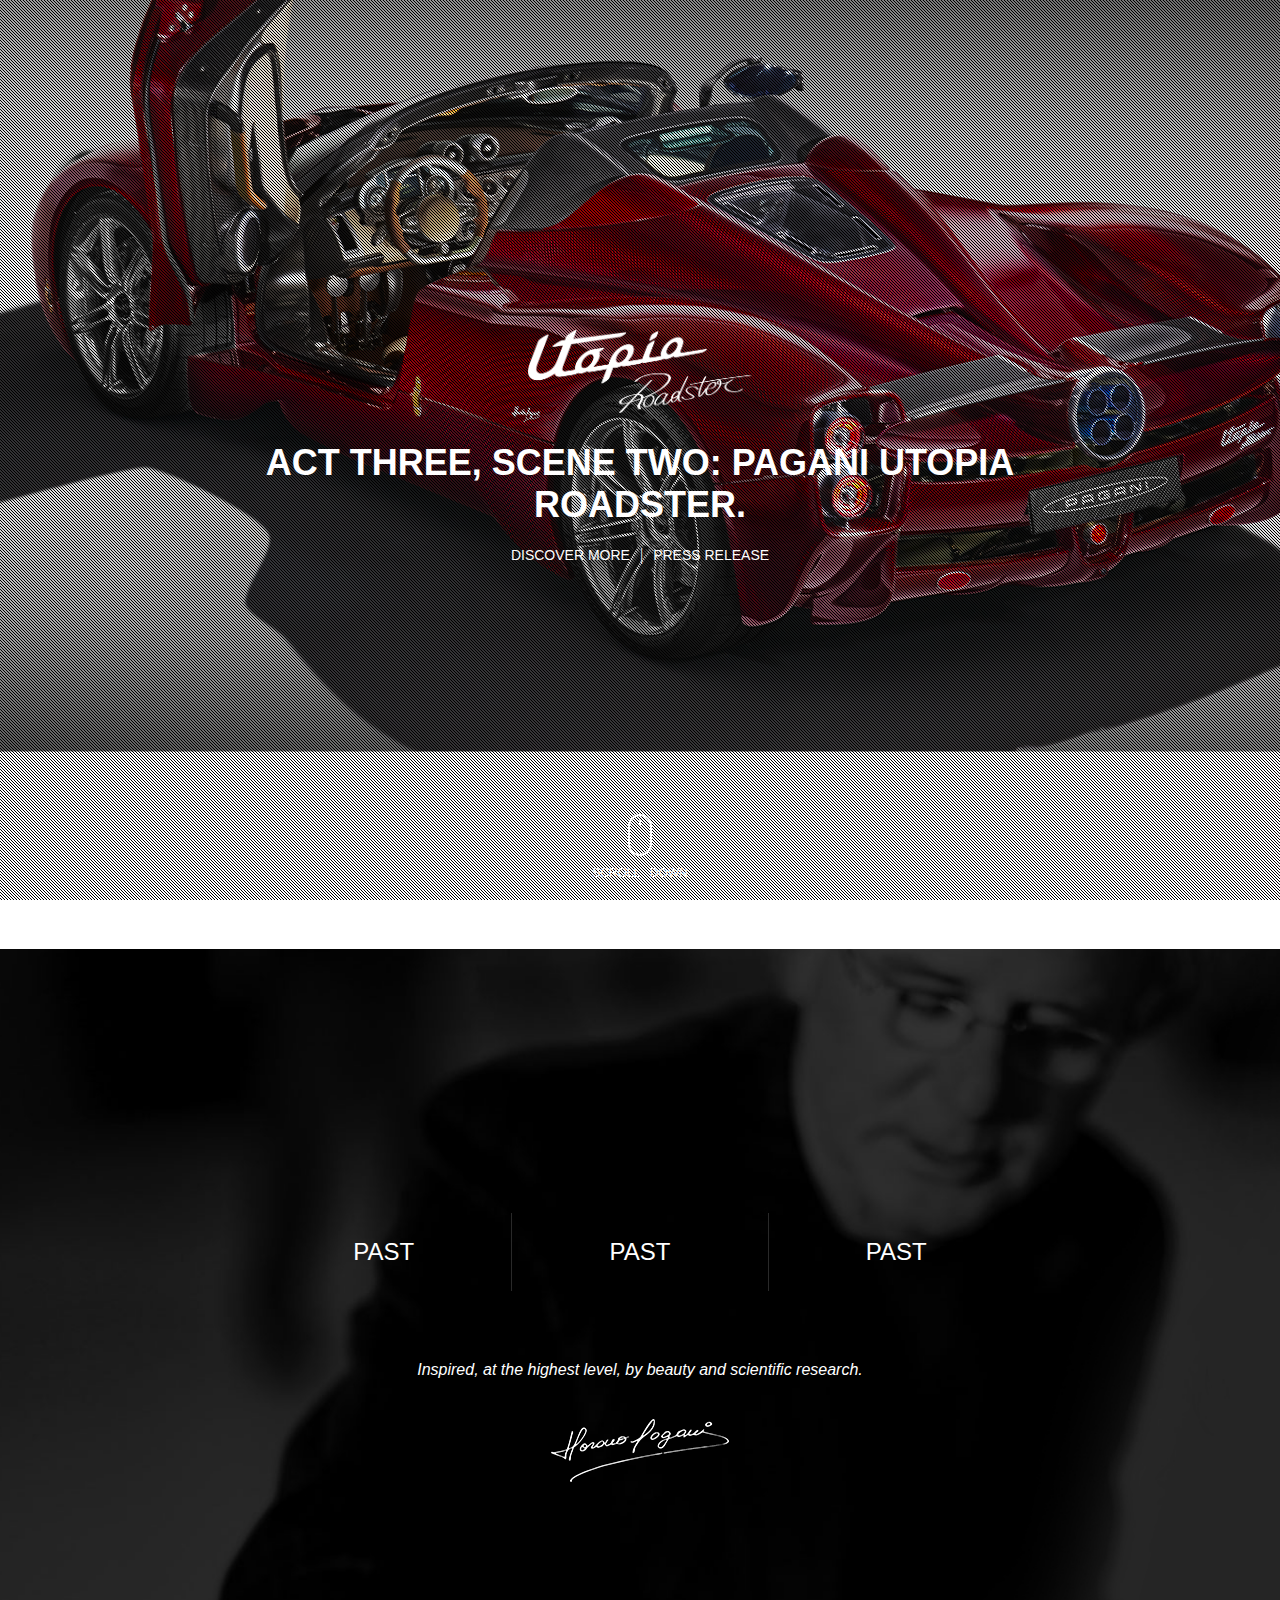
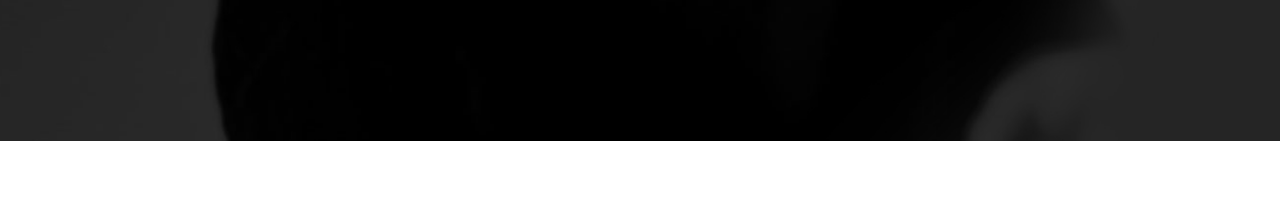
<file: index.html>
<!DOCTYPE html>
<html lang="en">
<head>
    <meta charset="UTF-8">
    <meta name="viewport" content="width=device-width, initial-scale=1.0">
    <title>Pagani | Tutti i modelli, la storia di Horacio Pagani e le novità sul mondo Pagani Automobili</title>
    <link rel="stylesheet" href="https://fonts.googleapis.com/css2?family=Material+Symbols+Outlined:opsz,wght,FILL,GRAD@20..48,100..700,0..1,-50..200" />
    <link rel="stylesheet" href="assets/style.css">
    <style>
        *{
            margin: 0px;
            padding: 0px;
            box-sizing: border-box;
            list-style-type: none;
        }
        body{
            /* overflow: hidden; */
        }
        .section-3{
            /* background-color: black; */
            width: 100%;
            height: 100vh;
        }
        .section-3>ul{
            position: absolute;
            top: calc(50vh - 120px);
            z-index: 2;
            left: 30px;
            color: #848485;
        }
        .section-3>ul li{
            /* background-color: black; */
            width: 45px; 
            overflow: hidden;
            transition: all 1s;
            color: inherit;
        }
        .active{
            width: 150px !important;
            color: white !important;
        }
        .active2{
            width: 150px !important;
            color: white !important;
        }
        .active ::before{
            color: white !important;
        }
        .section-3>ul li button{
            width: 150px;
            color: inherit;
            border: none;   
            background-color: transparent;
            font-family: calibri;
            font-size: 14px;
            display: flex;
            justify-content: space-between;
            color: white;
            text-decoration: none;
            border-bottom: 1px solid ;
            padding: 25px 5px 5px 15px;
            align-items: baseline;
        }
        button::before{
            content: attr(data-text);
            color: #848485;
        }
        .section-3 div.intro-1{
            width: 40%;
            color: white;
            font-family: calibri;
            position: absolute;
            top: calc(50vh - 59.5px);
            left: 30%;
            display: flex;
            flex-direction: column;
            align-items: center;
            gap: 20px;
            /* word-spacing: 10px;
            letter-spacing: 10px; */
        }
        .section-3 div.intro-1 p{
            text-align: center;
        }
        .section-4{
            width:100%;
            background-color: red;
            height: 100vh;
            position: absolute;
            top: 100vh;
            transition: all 2s;
        }
        .section-4 div.intro-2{
            width: 40%;
            color: white;
            font-family: calibri;
            left: 30%;
            display: flex;
            flex-direction: column;
            align-items: center;
            gap: 20px;
        }
        .section-3>ul li:last-child{
            position: absolute;
            background-color: #848485;
            width: 1px;
            height: 280px;
            top: 0px;
            left: 4px;
        }
        .past-c{
            background-color: aqua;
            overflow: hidden;

        }
    </style>
</head>
<body>
    <div class="container">
        <!-- <header>
            <aside>
                <a href="#"><img src="assets/headerlogo.png" alt=""></a>
            </aside>
            <aside>
                <button class="menu-btn"><span class="material-symbols-outlined">
                    menu
                    </span></button>
                    <main class="side-menu">
                        <span class="material-symbols-outlined ">
                            close
                            </span>
                        <div class="part-1">
                            <ul>
                                <li><a href="#">Home</a></li>
                                <li><a href="#">History</a></li>
                                <li><a href="#">Hypercars</a></li>
                                <li><a href="#">Dealers</a></li>
                                <li><a href="#">Arte in Pista</a></li>
                                <li><a href="#">Pagani Officina</a></li>
                                <li><a href="#">Visit Us</a></li>
                                <li><a href="#">Contact</a></li>
                                <li><a href="#">Job & Stage Opportunities</a></li>
                                <li><a href="#">Press Room</a></li>
                                <li><a href="#">Calendario Pagani</a></li>
                                <li><a href="#">Pagani Store</a></li>
                                <li><a href="#">Legal & Compliance</a></li>
                            </ul>
                        </div>
                        <div class="logo-side">
                            <img src="assets/menu-logo.png" alt="">
                        </div>
                        <div class="side-foot">
                            <div>Italiano</div>
                            <div>English</div>
                            <div><a href="#">
                                    <img src="assets/instagram.png" alt="">
                                </a></div>
                            <div><a href="#">
                                    <img src="assets/instagram.png" alt="">
                                </a></div>
                            <div><a href="#">
                                    <img src="assets/instagram.png" alt="">
                                </a></div>
                            <div><a href="#">
                                    <img src="assets/instagram.png" alt="">
                                </a></div>
                            <div>
                                <section>
                                    <a href="#">
                                        <img src="assets/instagram.png" alt="">
                                    </a>
                                </section>
                            </div>
                
                        </div>
                    </main>
            </aside>
        </header>   -->
        <section class="section-1" id="sec-1">
            <div class="bgdiv"><img class="bg" src="assets/Pagani-Utopia-Roadster-Home-1440x810-1.png" alt="">      </div>
        <div class="bgptn">
            
        </div>
        <main class="home-content">
            <img src="assets/Utopia-Roadster-WEB-Logo-1.png" alt="">
            <h1>ACT THREE, SCENE TWO: PAGANI UTOPIA ROADSTER.</h1>
            <div>
                <a href="#sec-2">DISCOVER MORE</a><span>|</span>
                <a href="#">PRESS RELEASE</a>
            </div>
        </main>
        </section>
        <!-- <footer>
            <p>
                © 2025 Pagani S.P.A. - rights reserved <span>-</span> P.IVA 02054560368 <span>-</span> <a href="#">credits</a>
            </p>
        </footer> -->
        <div class="scroll">
            <svg class="scroll-invitation__svg" xmlns="http://www.w3.org/2000/svg" viewBox="0 0 24 42" width="24px" height="42px">
                <path d="M2,12H2V30a10,10,0,0,0,20,0V12A10,10,0,0,0,2,12ZM0,12a12,12,0,0,1,24,0V30A12,12,0,0,1,0,30V12Z"></path>
                <path class="scroll-invitation__svg-line" d="M11,7v4a1,1,0,0,0,2,0V7a1,1,0,0,0-2,0Z"></path>
            </svg>
            <span>
                SCROLL &nbsp;&nbsp;DOWN
            </span>
        </div>
        <section class="section-2" id="sec-2">
            <article>
                <div class="tense">
                    <button class="past" onclick="All()">PAST</button>
                    <button class="past">PAST</button>
                    <button class="past">PAST</button>
                    </div>
            <p>Inspired, at the highest level, by beauty and scientific research.</p>
            <img src="assets/signature-white.png" alt="">
        </article>
        </section>

        <section class="past-c">
            <section class="section-3">
                <ul class="past-ul">
                    <li class="active active2" ><button href="" data-text="01"> INTRO0</button></li>
                    <li><button href="#" data-text="02"> INTRO1</button></li>
                    <li><button href="#" data-text="03"> INTRO2</button></li>
                    <li><button href="#" data-text="04"> INTRO3</button></li>
                    <li><button href="#" data-text="05"> INTRO4</button></li>
                    <li></li>
                </ul>
                <div class="intro-1">
                    <h3>WIND BLOWS ROUND.</h3>
                    <p>That of Horacio Pagani is the great adventure of an art and engineering crusade. How did the myth of Pagani Automobili come to life, the brand for which cars the richest men in the world are willing to spend a crazy amount of money?</p>
                </div>
            </section>
            <section class="section-4">
                <div class="intro-2">
                    <h3>My Page</h3>
                    <p>Nothing !!!</p>
                </div>
            </section>
        </section>
    </div>
    <script src="All.js" defer></script>
</body>
</html>
</file>
<file: assets/style.css>
*{
    margin: 0px;
    padding: 0px;
    box-sizing: border-box;
    list-style-type: none;
}
html {
    scroll-behavior: smooth;
}
::-webkit-scrollbar {
    width: 0px;
  }
.container{
    height: 100vh;
    width: 100%;
    position: relative;
}
.bg{
    animation-name: box;
    animation-iteration-count:1;
    animation-duration: 2s;
    animation-direction: normal;
    object-position: -40px -75px;
    transform: scale(1.05,1.05);
}
@keyframes box {
    from{
        transform: scale(1,1);
        filter: brightness(0%);
    }
    to{
        transform: scale(1.05,1.05);   
        filter: brightness(100%);
    }
}
.bgdiv{
    width: 100%;
    overflow: hidden;
    position: absolute;
    top: 0px;
    left: 0px;
    height: 100vh;
    z-index: -1;
}
.bgptn{
    background-image: url(bg-pattern.png);
    width: 100%;
    height: 100vh;
    position: absolute;
    top: 0px;
    left: 0px;
}

header{
    display: grid;
    grid-template-columns: 1fr 1fr 1fr;
    z-index: 1;
    position: relative;
}
header aside:first-child{
    grid-column: 2;
    display: flex;
    justify-content: center;
    align-items: center;
}
header aside:nth-child(2){
    grid-column: 3;
    display: flex;
    justify-content: end;
    align-items: center;
}
header aside>a>img{
    width: 136px;
    height: 18px;
    object-fit: cover;
    object-position: 0% 110%;
}
.menu-btn{
    border: none;
    cursor: pointer;
    background-color: transparent;
}
button.add-btn-bg{
    background-color: red !important;
}
header aside:nth-child(2) span{
    color: white;
    /* background-color: rgba(0, 0, 0, .4); */
    padding: 15px 12px;
}
footer{
    left: 50px;
    position: absolute;
    bottom: 20px;
    color: rgba(255,255,255,.5);
    font-size: 12px;
    font-family: sans-serif;
}
footer p a{
    color: rgba(255,255,255,.5);
    font-family: sans-serif;
    text-decoration: none;
}
/*  */
main.home-content{
    position: absolute;
    text-align: center;
    width: 70%;
    top: calc(50vh - 120px);
    left: 15%;
}
main.home-content img{
    width: 25%;
}
main.home-content h1{
    color: white;
    font-size: 36px;
    font-family: sans-serif;
    margin: 25px 0px 20px;
}
main.home-content div{
    display: flex;
    justify-content: center;
    align-items: center;
    gap: 10px;
    color: white;
}
main.home-content div a{
    color: white;
    text-decoration: none;
    font-family: sans-serif;
    font-size: 14px;
}
div.scroll{
    display: flex;
    flex-direction: column;
    width: 100px;
    position: absolute;
    bottom: 20px;
    left: calc(50vw - 50px);
    align-items: center;
    justify-content: center;
    gap: 10px;
    color: white;
    font-family: sans-serif;
}
div.scroll span{
    font-size: 12px;
}

div.scroll svg{
    fill: white;
}
.scroll-invitation__svg-line{
    animation-name: scroll;
    animation-duration: 2s;
    animation-iteration-count: infinite;
    animation-timing-function: linear;
}
@keyframes scroll {
    from{
        transform: translateY(0px);
    }
    to{
        transform: translateY(20px);
        opacity: 0;
    }
}
.side-menu {
    display: none;
    background-color: black;
    position: absolute;
    height: 100vh;
    padding-top: 54px;
    top: 0px;
    right: 0px;
    grid-template-rows: 1fr auto auto;   
}

.side-menu .part-1 {
    overflow: auto;
}

.side-menu .part-1 a {
    text-decoration: none;
    color: gainsboro;
    font-family: sans-serif;
    font-size: 20px;
    display: block;
    padding-bottom: 4px;
    padding-left: 25px;
    padding-right: 25px;
}

.side-menu .part-1 ul {
    display: flex;
    flex-direction: column;
    justify-content: center;
    text-align: center;
    gap: 6px;
}

.side-menu .side-foot {
    height: 12vh;
    background-color: gainsboro;
    display: grid;
    grid-template-columns: repeat(6, 1fr);
    text-align: center;
    gap: 1px;
    padding-top: 1px;
}

.side-menu .side-foot div:first-child {
    grid-column: 1/4;
}

.side-menu .side-foot div:nth-child(2) {
    grid-column: 4/7;
}

.side-menu .side-foot img {
    width: 20px;
}

.side-menu .side-foot div:last-child {
    grid-column: 5/7;
    display: grid;
    grid-template-columns: 1fr 1fr;
}

.side-menu .side-foot div {
    display: flex;
    align-items: center;
    justify-content: center;
    background-color: black;
    color: gainsboro;
    font-family: sans-serif;
    font-size: 16px;
}

.side-menu .side-foot div a {
    color: gainsboro;
    font-family: sans-serif;
    font-size: 14px;
}

.side-menu .logo-side {
    margin-bottom: 30px;
    text-align: center;
}
.side-menu>span{
    position: absolute;
    right: 0px;
    top: 0px;
    animation-name: grow;
    animation-duration: .5s;
    animation-iteration-count: 1;
    cursor: pointer;
}
@keyframes grow {
    from{
        transform: scale(1,.2);
    }to{
        transform: scale(1,1);
    }
}


/* ------------------------ */
.section-2{
    height: 100vh;
    background-image: url("home-history-2.jpg");
    background-repeat: no-repeat;
    background-size: 110%;
    background-position: 60% 45%;
    position: relative;
    
}
.section-2 article{
    width: 60vw;
    position: relative;
    top: calc(50vh - 137px);
    left: 20vw;
    text-align: center;
}
.section-2 article p{
    color: white;
    font-style: italic;
    font-family: sans-serif;
    margin-bottom: 40px;
}
.section-2 article .tense {
     column-count: 3;
     column-gap: 1px;
     column-rule: 1px solid rgba(128, 128, 128, 0.322);
     margin-bottom: 70px;
}

.section-2 article .tense button{
    display: block;
    color: white;
    text-decoration: none;
    font-family: sans-serif;
    background-color: transparent;
    border: none;
    padding: 25px;
    font-size: 24px;
    width: 100%;
    cursor: pointer;
}

.section-1{
    height: 100vh;
    position: relative;
}


.past-c{
    width: 100%;
    height: 100vh;
    background-color: red;
    position: absolute;
    top: 100vh;
    left: -100vw;
    
}
</file>
